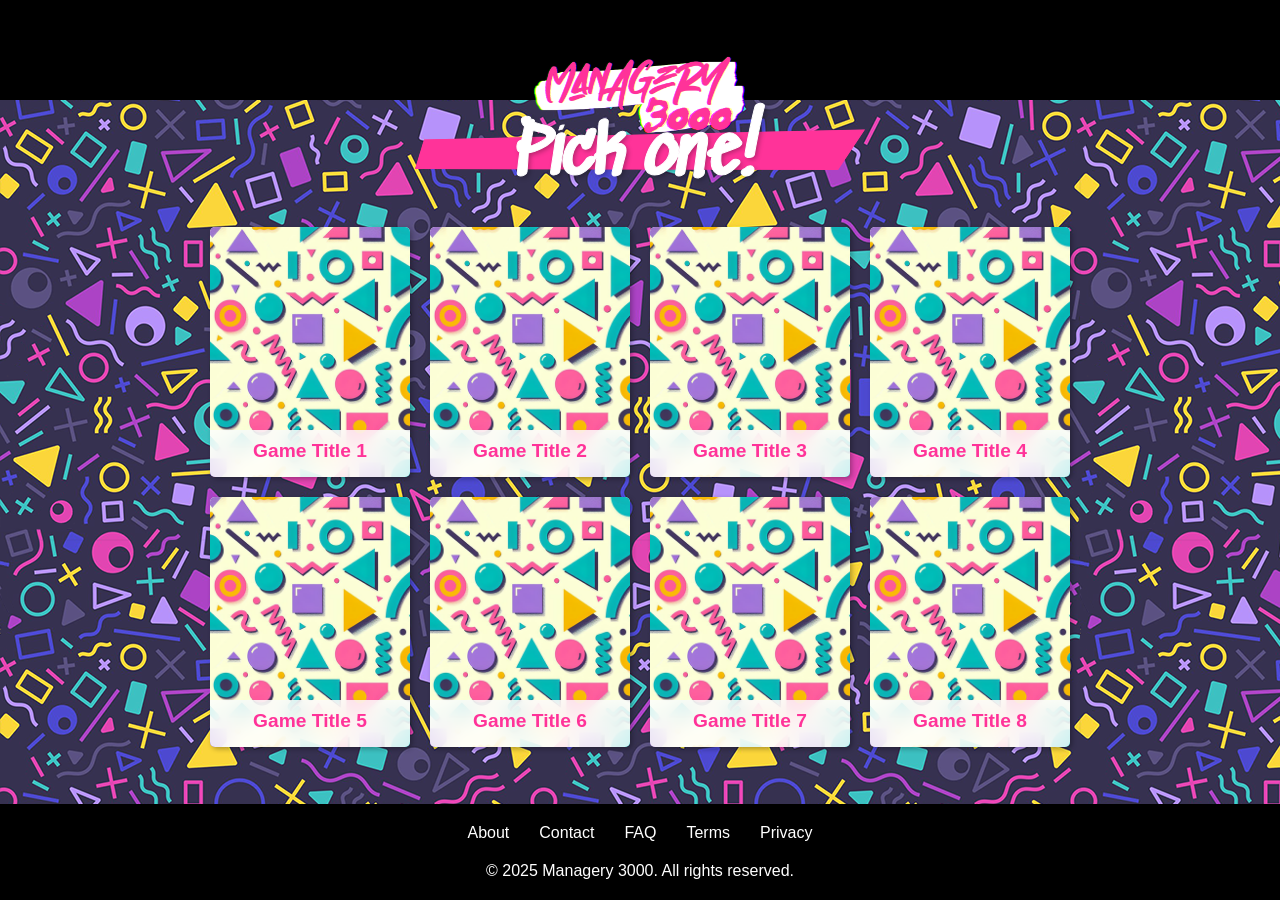
<file: index.html>
<!DOCTYPE html>
<html lang="en">
<head>
    <meta charset="UTF-8">
    <meta name="viewport" content="width=device-width, initial-scale=1.0">
    <title>Managery 3000</title>
    <link rel="stylesheet" href="styles.css">
    <link href="https://fonts.googleapis.com/css2?family=Roboto:wght@400;700&family=Sedgwick+Ave&display=swap" rel="stylesheet">
</head>
<body>
    <header>
        <div class="nav-container">
            <a href="#" class="logo">
                <img src="assets/Logo2.png" alt="ManAgery Logo">
            </a>
        </div>
    </header>
    
    <main>
        <section>
            <div class="section-header">
                <!-- This is the clipped container -->
            </div>
            <h2 class="section-title">Pick one!</h2> <!-- Move the text outside the clipped container -->
            
            <div class="products-grid">
                <!-- Card 1 -->
                <a href="game1.html" class="product-link">
                    <div class="product-card">
                        <img src="assets/bg4.png" alt="Game 1" class="product-img">
                        <div class="product-info">
                            <h3 class="product-title">Game Title 1</h3>
                        </div>
                    </div>
                </a>

                <!-- Card 2 -->
                <a href="#" class="product-link">
                    <div class="product-card">
                        <img src="assets/bg4.png" alt="Game 2" class="product-img">
                        <div class="product-info">
                            <h3 class="product-title">Game Title 2</h3>
                        </div>
                    </div>
                </a>

                <!-- Card 3 -->
                <a href="#" class="product-link">
                    <div class="product-card">
                        <img src="assets/bg4.png" alt="Game 3" class="product-img">
                        <div class="product-info">
                            <h3 class="product-title">Game Title 3</h3>
                        </div>
                    </div>
                </a>

                <!-- Card 4 -->
                <a href="#" class="product-link">
                    <div class="product-card">
                        <img src="assets/bg4.png" alt="Game 4" class="product-img">
                        <div class="product-info">
                            <h3 class="product-title">Game Title 4</h3>
                        </div>
                    </div>
                </a>

                <!-- Card 5 -->
                <a href="#" class="product-link">
                    <div class="product-card">
                        <img src="assets/bg4.png" alt="Game 5" class="product-img">
                        <div class="product-info">
                            <h3 class="product-title">Game Title 5</h3>
                        </div>
                    </div>
                </a>

                <!-- Card 6 -->
                <a href="#" class="product-link">
                    <div class="product-card">
                        <img src="assets/bg4.png" alt="Game 6" class="product-img">
                        <div class="product-info">
                            <h3 class="product-title">Game Title 6</h3>
                        </div>
                    </div>
                </a>

                <!-- Card 7 -->
                <a href="#" class="product-link">
                    <div class="product-card">
                        <img src="assets/bg4.png" alt="Game 7" class="product-img">
                        <div class="product-info">
                            <h3 class="product-title">Game Title 7</h3>
                        </div>
                    </div>
                </a>

                <!-- Card 8 -->
                <a href="#" class="product-link">
                    <div class="product-card">
                        <img src="assets/bg4.png" alt="Game 8" class="product-img">
                        <div class="product-info">
                            <h3 class="product-title">Game Title 8</h3>
                        </div>
                    </div>
                </a>
            </div>
        </section>
    </main>
    
    <footer>
        <ul class="footer-links">
            <li><a href="#">About</a></li>
            <li><a href="#">Contact</a></li>
            <li><a href="#">FAQ</a></li>
            <li><a href="#">Terms</a></li>
            <li><a href="#">Privacy</a></li>
        </ul>
        <p>&copy; 2025 Managery 3000. All rights reserved.</p>
    </footer>
    
    <script src="script.js"></script>
</body>
</html>
</file>
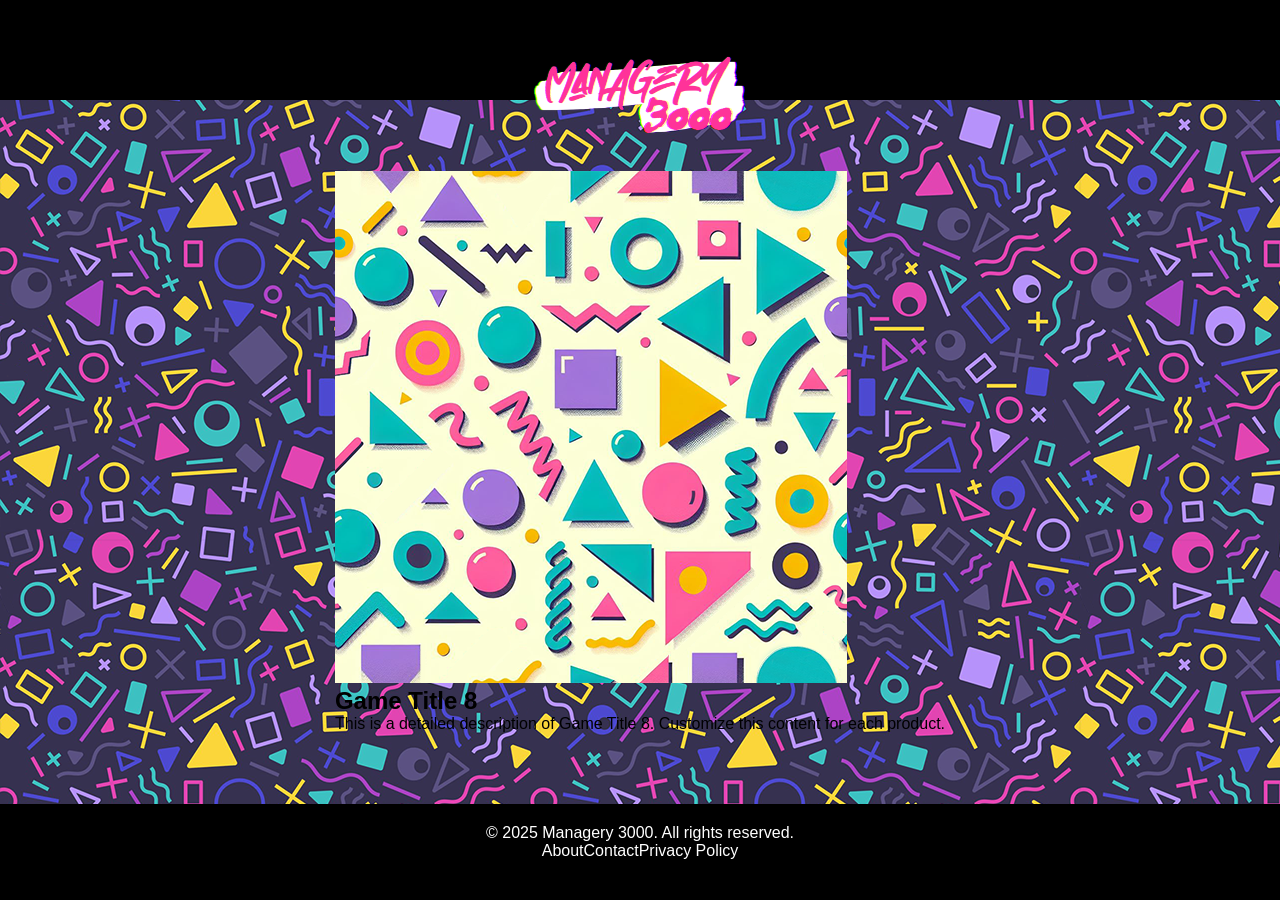
<file: game2.html>
<!DOCTYPE html>
<html lang="en">
<head>
    <meta charset="UTF-8">
    <meta name="viewport" content="width=device-width, initial-scale=1.0">
    <title>Game Title 8</title>
    <link rel="stylesheet" href="styles.css">
</head>
<body>
    <header>
        <div class="nav-container">
            <a href="index.html" class="logo">
                <img src="assets/Logo2.png" alt="ManAgery Logo">
            </a>
        </div>
    </header>

    <main>
        <section class="product-detail">
            <img src="assets/bg4.png" alt="Game 8" class="product-detail-img">
            <h1 class="product-detail-title">Game Title 8</h1>
            <p class="product-detail-description">
                This is a detailed description of Game Title 8. Customize this content for each product.
            </p>
        </section>
    </main>

    <footer>
        <div class="footer-container">
            <p>&copy; 2025 Managery 3000. All rights reserved.</p>
            <div class="footer-links">
                <a href="about.html">About</a>
                <a href="contact.html">Contact</a>
                <a href="privacy.html">Privacy Policy</a>
            </div>
        </div>
    </footer>
</body>
</html>
</file>
<file: styles.css>
/* Reset and Base Styles */
* {
    margin: 0;
    padding: 0;
    box-sizing: border-box;
    font-family: 'Arial', sans-serif;
}

@font-face {
    font-family: 'Sister Spray';
    src: url('assets/fonts/Sister_Spray.ttf') format('truetype');
}

html, body {
    height: 100%;
    margin: 0;
}

body {
    display: flex;
    flex-direction: column;
    min-height: 100vh;
    margin: 0; /* Ensure no margin on body */
    padding: 0; /* Ensure no padding on body */
    background-image: url('assets/2bg.png');
    background-size: auto; /* Ensures the image is not resized */
    background-repeat: repeat; /* Ensures the image tiles */
    background-attachment: fixed; /* Keeps the background fixed during scrolling */
}

.wrapper {
    display: grid;
    grid-template-rows: auto 1fr auto;
    min-height: 100vh;
}

/* Header Styles */
header {
    background-color: #000;
    color: white;
    padding: 20px 0;
    text-align: center;
    height: 100px; /* Set a fixed height for the header */
    margin: 0; /* Ensure no margin on header */
}

.nav-container {
    max-width: 1200px;
    margin: 0 auto;
    padding: 0 20px;
    display: flex;
    flex-direction: column;
    align-items: center;
}

.logo {
    color: #ff3399;
    font-size: 2.5rem;
    font-weight: bold;
    font-style: italic;
    text-decoration: none;
    transform: skewX(-10deg);
    display: inline-block;
    font-family: 'Sister Spray', sans-serif; /* Apply the custom font */
    text-shadow: 2px 2px 5px rgba(0, 0, 0, 0.3); /* Add a subtle drop shadow */
}

.logo img {
    max-height: 150px; /* Set the maximum height for the logo image */
    width: auto; /* Maintain aspect ratio */
    display: block; /* Ensure the image is displayed as a block element */
    margin: 0 auto; /* Center the image */
}

/* Clipped container styles */
.section-header {
    width: 50%; /* Half the original width */
    height: 50px; /* Half the original height */
    padding: 10px 20px;
    background-color: #ff3399; /* Change this to your desired color */
    clip-path: polygon(2% 25%, 100% 5%, 94% 86%, 0 84%); /* Create a custom shape */
    position: relative; /* Ensure the shadow is visible */
    z-index: 1; /* Ensure the shadow is visible */
    margin: 0 auto; /* Center horizontally */
}

.section-header::before {
    content: '';
    position: absolute;
    top: 0;
    left: 0;
    width: 100%;
    height: 100%;
    background-color: #ff3399;
    clip-path: inherit; /* Inherit the clip-path from the parent */
    box-shadow: 0 0 20px rgba(128, 0, 128, 1); /* Add a solid purple shadow */
    z-index: -1; /* Place the shadow behind the element */
}

.section-header::after {
    content: '';
    display: block;
    height: 10px;
    background-image: linear-gradient(45deg, #ff3399 25%, transparent 25%), 
                       linear-gradient(-45deg, #ff3399 25%, transparent 25%);
    background-size: 20px 20px;
}

/* Text styles (now independent of the clipped container) */
.section-title {
    font-size: 4.0rem;
    font-family: 'Sedgwick Ave', cursive; /* Apply the Sedgwick Ave font */
    position: relative; /* Position the text relative to the document flow */
    margin-top: -60px; /* Adjust the vertical position */
    text-align: center; /* Center the text horizontally */
    z-index: 2; /* Ensure the text appears above other elements */
    color: white; /* Text color */
    white-space: nowrap; /* Prevent text from wrapping */
    pointer-events: none; /* Optional: Prevent the text from interfering with clicks */
    -webkit-text-stroke: 1px white; /* Add a white border around the text */
    text-stroke: 1px white; /* Add a white border around the text */
    text-shadow: 2px 2px 5px rgba(0, 0, 0, 0.3); /* Add a subtle drop shadow */
}

/* Remove the .side-gif class if it is no longer needed */
.side-gif {
    display: none;
}

/* Product Grid Styles */
.products-grid {
    display: grid;
    grid-template-columns: repeat(4, 1fr);
    gap: 20px;
    max-width: 1200px;
    margin: 30px auto;
    padding: 0 20px;
}

.product-card {
    background-color: white;
    border-radius: 5px;
    overflow: hidden; /* Ensures content like images is clipped inside the card */
    box-shadow: 2px 2px 5px rgba(0, 0, 0, 0.3); /* Add a subtle drop shadow */
    position: relative; /* Allows child elements to be positioned absolutely */
    height: 250px; /* Set a fixed height for the card */
    width: 200px; /* Ensure consistent width */
    transition: box-shadow 0.3s ease; /* Add a smooth transition for hover effects */
}

.product-card:hover {
    box-shadow: 4px 4px 10px rgba(0, 0, 0, 0.4); /* Slightly increase shadow on hover */
}

.product-img {
    width: 100%; /* Make the image span the full width of the card */
    height: 100%; /* Make the image fill the entire card */
    object-fit: cover; /* Ensures the image is clipped and scaled properly */
    object-position: center; /* Centers the image within the container */
    transition: transform 0.3s ease; /* Add a smooth transition for the zoom effect */
}

.product-card:hover .product-img {
    transform: scale(1.1); /* Zoom in on the image */
}

.product-info {
    position: absolute; /* Position the text on top of the image */
    bottom: 0; /* Align the text to the bottom of the card */
    width: 100%; /* Make the text container span the full width */
    background: rgba(255, 255, 255, 0.8); /* Change to a semi-transparent white background */
    color: #ff3399; /* Update text color to match the clipping box */
    padding: 10px; /* Add padding inside the text container */
    text-align: center; /* Center-align the text */
    backdrop-filter: blur(10px); /* Apply a blur effect to the background */
    -webkit-backdrop-filter: blur(10px); /* Add WebKit support for Safari */
}

.product-title {
    font-weight: bold;
    margin-bottom: 5px;
    font-size: 1.2rem; /* Adjust font size for better readability */
    color: #ff3399; /* Set the text color to match the clipping box */
}

.sale-badge {
    position: absolute;
    top: 10px;
    right: 10px;
    background-color: #ffcc00;
    color: black;
    padding: 5px 10px;
    font-size: 0.8rem;
    font-weight: bold;
    transform: rotate(5deg);
}

.price-badge {
    position: absolute;
    bottom: 70px;
    right: -20px;
    background-color: #ff3399;
    color: white;
    border-radius: 50%;
    width: 50px;
    height: 50px;
    display: flex;
    justify-content: center;
    align-items: center;
    font-weight: bold;
    transform: rotate(10deg);
}

/* Styling for the tool-detail section */
.tool-detail {
    text-align: center;
    padding: 30px;
    background-color: #f9f9f9; /* Light background to distinguish the section */
    border-radius: 10px;
    box-shadow: 2px 2px 10px rgba(0, 0, 0, 0.1); /* Subtle shadow for elevation */
    margin: 20px auto;
    max-width: 800px; /* Center the block and limit its width */
}

/* Title styling */
.tool-detail-title {
    font-size: 2.5rem;
    color: #ff3399; /* Match the pink theme */
    margin-bottom: 20px;
}

/* Description styling */
.tool-detail-description {
    font-size: 1.2rem;
    color: #333;
    line-height: 1.6;
    margin-bottom: 30px;
}

/* Toggle container styling */
.toggle-container {
    margin: 20px 0;
    font-size: 1.2rem;
    color: #555;
    display: flex;
    justify-content: center;
    align-items: center;
    gap: 10px;
}

.toggle-container input[type="checkbox"] {
    transform: scale(1.2); /* Slightly larger checkboxes */
    accent-color: #ff3399; /* Match the pink theme */
}

/* Folder selection styling */
.folder-selection {
    margin: 30px 0;
    text-align: center;
}

.folder-display {
    margin-top: 10px;
    font-size: 1rem;
    color: #555;
    font-style: italic;
}

/* Button styling */
.btn {
    display: inline-block;
    padding: 10px 20px;
    font-size: 1rem;
    color: white;
    background-color: #ff3399;
    text-decoration: none;
    border-radius: 5px;
    transition: background-color 0.3s ease, transform 0.2s ease;
    cursor: pointer;
    border: none;
}

.btn:hover {
    background-color: #cc2877;
    transform: scale(1.05); /* Slight zoom effect on hover */
}

.btn-secondary {
    background-color: #555;
}

.btn-secondary:hover {
    background-color: #333;
}

/* Footer Styles */
footer {
    background-color: #000;
    color: white;
    padding: 20px 0;
    text-align: center;
}

.footer-links {
    display: flex;
    justify-content: center;
    list-style: none;
    margin-bottom: 20px;
}

.footer-links li {
    margin: 0 15px;
}

.footer-links a {
    color: white;
    text-decoration: none;
}

/* Responsive Styles */
@media (max-width: 1024px) {
    .products-grid {
        grid-template-columns: repeat(3, 1fr);
    }
}

@media (max-width: 768px) {
    .products-grid {
        grid-template-columns: repeat(2, 1fr);
    }
}

@media (max-width: 480px) {
    .products-grid {
        grid-template-columns: 1fr;
    }
    
    .logo {
        font-size: 2rem;
    }
}

main {
    flex: 1;
    display: flex;
    flex-direction: column;
    align-items: center;
    justify-content: center; /* Center content vertically */
    margin: 0; /* Ensure no margin on main */
    padding: 0; /* Ensure no padding on main */
}
</file>
